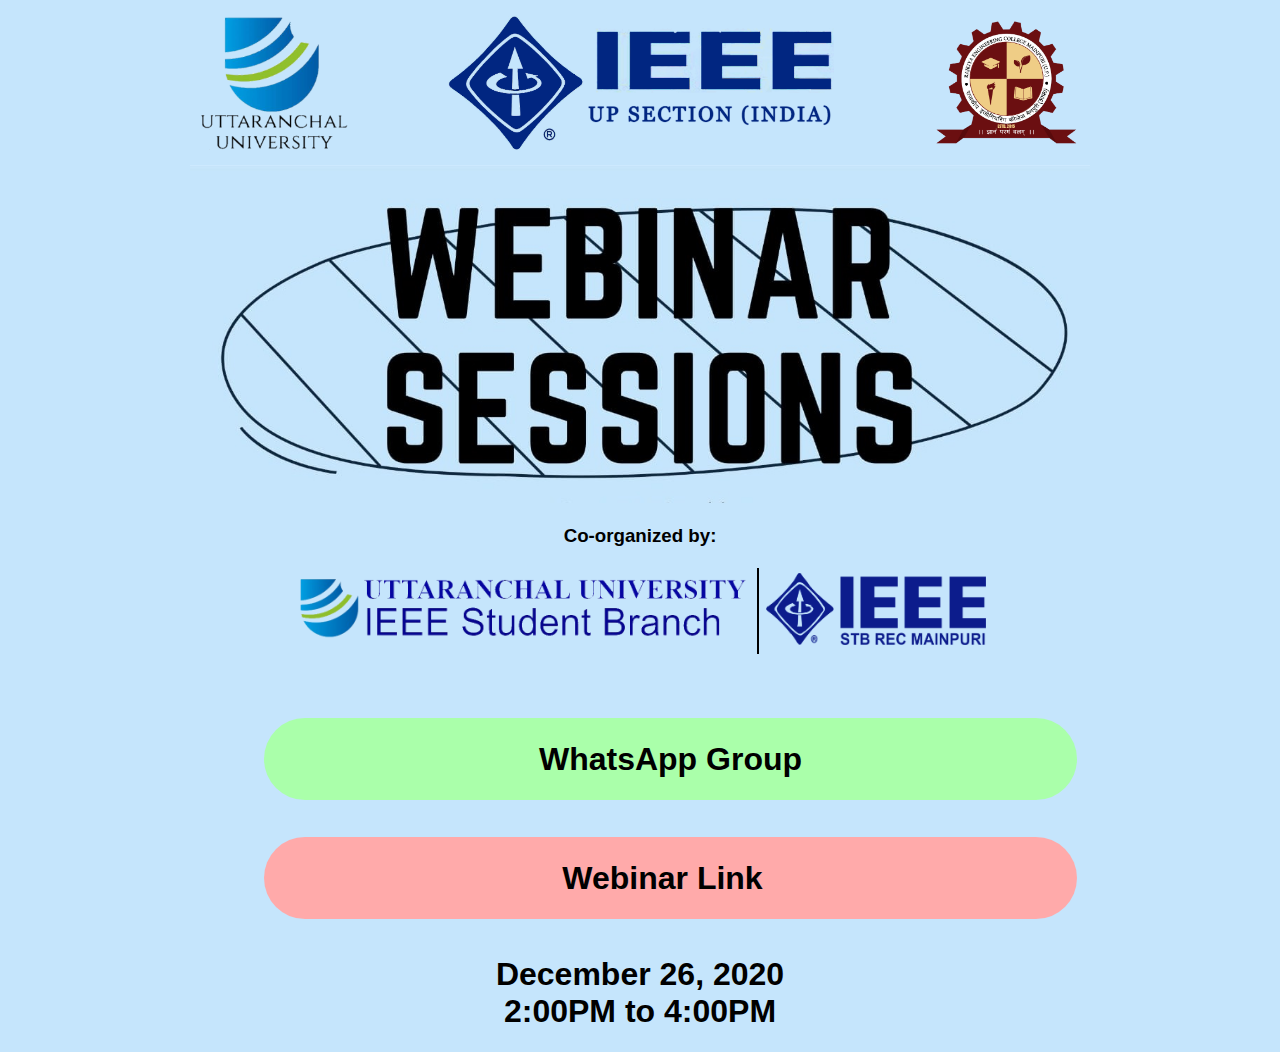
<file: index.html>
<!DOCTYPE html>

<!--
	<one line to give the program's name and a brief idea of what it does.>
    Copyright (C) <year>  <name of author>

    This program is free software: you can redistribute it and/or modify
    it under the terms of the GNU General Public License as published by
    the Free Software Foundation, either version 3 of the License, or
    (at your option) any later version.

    This program is distributed in the hope that it will be useful,
    but WITHOUT ANY WARRANTY; without even the implied warranty of
    MERCHANTABILITY or FITNESS FOR A PARTICULAR PURPOSE.  See the
    GNU General Public License for more details.

    You should have received a copy of the GNU General Public License
    along with this program.  If not, see <https://www.gnu.org/licenses/>.
-->

<html>
<head>
<meta charset="utf-8"/>
<meta name="viewport" content="width=device-width, initial-scale=1.0"/>
<meta name="description" content="Webinar"/>
<link rel="stylesheet" href="index.css"/>
<script src="index.js"></script>
</head>
<body id="bdy" onload="bdy()">

<table class="Ct">
<tr>
<td class="im"><img class="Hdim" src="Media/Img/UUlogo2.png"/></td>
<td class="im"><img class="Hdim" src="Media/Img/IEEEUP.png"/></td>
<td class="im"><img class="Hdim" src="Media/Img/REClogo.png"/></td>
</tr>
</table>

<img id="lg" src="Media/Img/ws.jpeg"/>

<div class="cen"><H3>Co-organized by:</H3>
<table id="cT">
<tr>
<td class="co R"><img class="Hdim" src="Media/Img/UUIEEE.png"/></td>
<td class="cb"></td>
<td class="co L"><img class="Hdim" src="Media/Img/ISB-REC3.png"/></td>
</tr>
</table>
</div>
<H1 id="h">
<BR/>
<div id="w" onclick="gto('https://chat.whatsapp.com/J7rE8XN4McBDn5rzCj4huW')" title="Click and join our group">WhatsApp Group</div>
<BR/>
<div id="l" title="Webinar not yet started, please join WhatsApp group" onclick="gto('https://meet.google.com/rbd-ztsk-sjv')">Webinar Link <span id="dT"></span></div>
<BR/>
<span>December 26, 2020<BR/>2:00PM to 4:00PM</span>
</H1>
<div id="pmt"><Br/>
Sorry, But link is not yet available<Br/>Please, <a href="#" onclick="gto('https://chat.whatsapp.com/J7rE8XN4McBDn5rzCj4huW')">join our WhatsApp group</a> so you do not miss any updates
<Br/><Br/><Br/>
<button onclick="gb()" id="bt">Close</button>
<Br/></div>

</body>
</html>
</file>
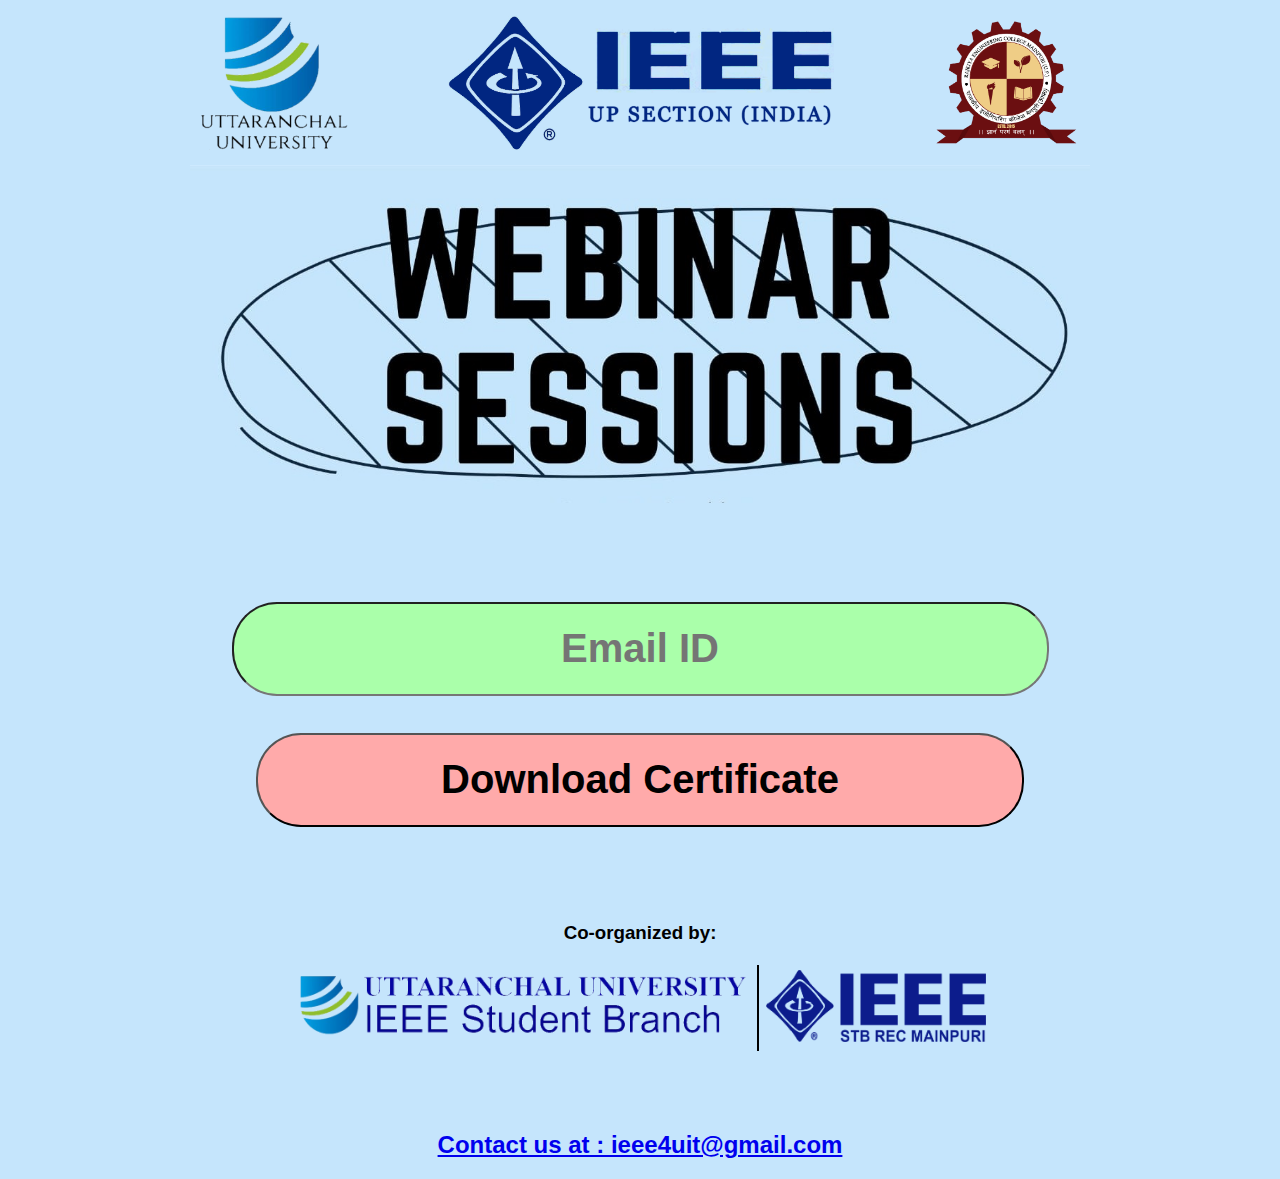
<file: Old/26-12-2020/Certificates/index.html>
<!DOCTYPE html>

<!--
	<one line to give the program's name and a brief idea of what it does.>
    Copyright (C) <year>  <name of author>

    This program is free software: you can redistribute it and/or modify
    it under the terms of the GNU General Public License as published by
    the Free Software Foundation, either version 3 of the License, or
    (at your option) any later version.

    This program is distributed in the hope that it will be useful,
    but WITHOUT ANY WARRANTY; without even the implied warranty of
    MERCHANTABILITY or FITNESS FOR A PARTICULAR PURPOSE.  See the
    GNU General Public License for more details.

    You should have received a copy of the GNU General Public License
    along with this program.  If not, see <https://www.gnu.org/licenses/>.
-->

<html>
<head>
<meta charset="utf-8"/>
<meta name="viewport" content="width=device-width, initial-scale=1.0"/>
<meta name="description" content="Webinar"/>
<link rel="stylesheet" href="index.css"/>
<script src="FileSaver.js"></script>
<script src="index.js"></script>
<title>IEEE Webinar</title>
</head>
<body id="bdy">

<table class="Ct">
<tr>
<td class="im"><img class="Hdim" src="../../../Media/Img/UUlogo2.png"/></td>
<td class="im"><img class="Hdim" src="../../../Media/Img/IEEEUP.png"/></td>
<td class="im"><img class="Hdim" src="../../../Media/Img/REClogo.png"/></td>
</tr>
</table>

<img id="lg" src="../../../Media/Img/ws.jpeg"/>
<H1 id="h">
<BR/><BR/>
<input id="w" class="f" title="Enter your email ID" placeholder="Email ID"/>
<BR/>
<BR/>
<button id="l" class="f" title="Get your certificate" onclick="cer()">Download Certificate</button>

<BR/><BR/><BR/>

</H1>
<div class="cen"><H3>Co-organized by:</H3>
<table id="cT">
<tr>
<td class="co R"><img class="Hdim" src="../../../Media/Img/UUIEEE.png"/></td>
<td class="cb"></td>
<td class="co L"><img class="Hdim" src="../../../Media/Img/ISB-REC3.png"/></td>
</tr>
</table>
</div>

<BR/><BR/><BR/>
<h2><a title="Doubt?" href="mailto:ieee4uit@gmail.com">Contact us at : ieee4uit@gmail.com</a></h2>
</body>
</html>
</file>
<file: index.css>
body, html
{
	-webkit-touch-callout: none;
	-webkit-user-select: none;
	-khtml-user-select: none;
	-moz-user-select: none;
	-ms-user-select: none;
	user-select: none;
	text-align: center;
	vertical-align: middle;
    font-family: 'Roboto', sans-serif;
	background-color:#c5e5fc;
}

#bt,#pmt{font-size:40px;}
#l{background-color:#FAA;}
#w{background-color:#AFA;}
#bt{background-color:#A44;}
div{font-weight:bold;}
table{display:inline-block;}
#dT
{
	margin-left:16px;
	font-size:25px;
}

#bt:hover
{
	color:#FFF;
	background-color:#F11;
}

#lg
{
	max-width:100vmin;
	max-height:100vmin;
}

#cT
{
	margin-left:auto;
	margin-right:auto;
}

.cb
{
	background-color:#000;
	width:0.1px;
}

.im
{
	height:15vmin;
	width:25vw;
	padding:5px;
}

.co
{
	height:8vmin;
	width:8vmin;
	padding:5px;
}

.Hdim
{
    height: 100%;
    background: no-repeat center;
    background-size: cover;
}

#pmt
{
	display:none;
	position:fixed;
	z-index:10;
	width:80vw;
	left:10vw;
	top:15vh;
	background-color:#AAF;
	padding:2.5vmin;
	border-radius:5vmin;
}

#w, #l
{
	z-index:0;
	width:60vw;
	padding: 2.5vmin;
	border-radius:5vmin;
	margin-left:20vw;
}

#l:hover
{
	background-color:#D66;
	color:#DDD;
}

#l:active
{
	background-color:#A44;
	color:#FFF;
}

#w:hover
{
	background-color:#6D6;
	color:#DDD;
}

#w:active
{
	background-color:#4A4;
	color:#FFF;
}
</file>
<file: Old/26-12-2020/Certificates/index.css>
body, html
{
	-webkit-touch-callout: none;
	-webkit-user-select: none;
	-khtml-user-select: none;
	-moz-user-select: none;
	-ms-user-select: none;
	user-select: none;
}
.f,body
{
	text-align: center;
	vertical-align: middle;
    font-family: 'Roboto', sans-serif;
	background-color:#c5e5fc;
}

#bt,#pmt,.f{font-size:40px;}
#l{background-color:#FAA;}
#w{background-color:#AFA;}
#bt{background-color:#A44;}
.f{font-weight:bold;}
table{display:inline-block;}

#dT
{
	margin-left:16px;
	font-size:25px;
}

#bt:hover
{
	color:#FFF;
	background-color:#F11;
}

#lg
{
	max-width:100vmin;
	max-height:100vmin;
}

#cT
{
	margin-left:auto;
	margin-right:auto;
}

.cb
{
	background-color:#000;
	width:0.1px;
}

.im
{
	height:15vmin;
	width:25vw;
	padding:5px;
}

.co
{
	height:8vmin;
	width:8vmin;
	padding:5px;
}

.Hdim
{
    height: 100%;
    background: no-repeat center;
    background-size: cover;
}

.f
{
	z-index:0;
	width:60vw;
	padding: 2.5vmin;
	border-radius:5vmin;
	margin-left:*;
	margin-right:*;
}

#l:hover
{
	background-color:#D66;
	color:#DDD;
}

#l:active
{
	background-color:#A44;
	color:#FFF;
}
</file>
